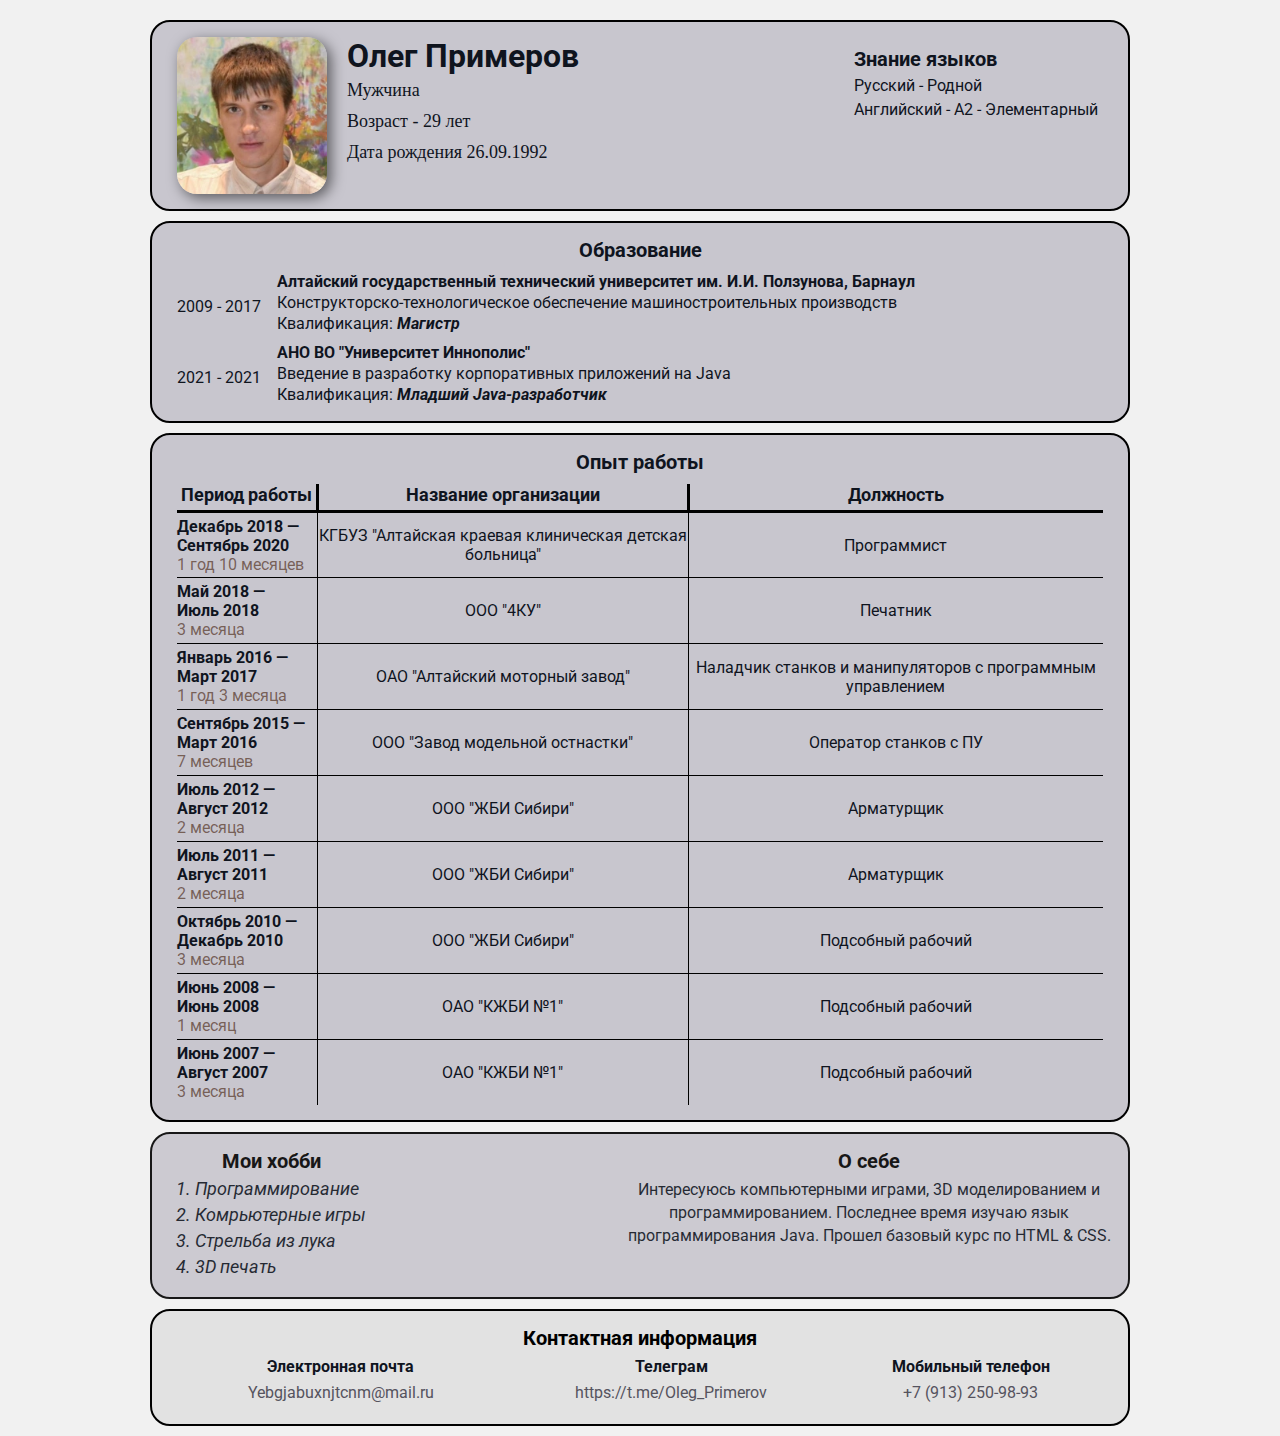
<file: index.html>
<!DOCTYPE html>
<html lang="en">
<head>
    <meta charset="UTF-8">
    <meta http-equiv="X-UA-Compatible" content="IE=edge">
    <meta name="viewport" content="width=device-width, initial-scale=1.0">
    <meta name="keywords" content="cv, resume">
    <meta name="description" content="Это сайт - резюме">
    <link rel="stylesheet" href="styles.css">
    <link rel="stylesheet" href="links&bottoms.css">
    <link rel="stylesheet" href="position.css">
    <title>CV Primerov Oleg</title>
</head>
<body>
    <div class="container">
        <div class="general box">
            <img class="img" src="imgs/avatar.jpg" width="150" alt="здесь должна была лежать картинка но она куда-то пропала‡(">
            <div class="subbox">
                <h1>Олег Примеров</h1>
                <p>Мужчина</p>
                <p>Возраст - 29 лет</p>
                <p>Дата рождения 26.09.1992</p>
                <!-- <p>Я хочу войти в <strong> IT </strong> так как мне очень нравится работать с компьютером!</p>
                <p>Потихоньку изучаю язык программирования <strong>Java</strong>, <strong>HTML</strong> и <strong>CSS</strong> и последнее время посматриваю в сторону <strong>C#</strong></p>                   -->
            </div>     
            <div class="lang">
                <h4>Знание языков</h4>
                <p>Русский - Родной</p>
                <p>Английский - А2 - Элементарный</p>
            </div>       
        </div>
        <div class="education box">
            <h4>Образование</h4>
            <div class="edu">
                <div class="mag">
                    <div class="year">
                        <p>2009 - 2017</p>
                    </div>
                    <div class="edu-info">
                        <p><strong>Алтайский государственный технический университет им. И.И. Ползунова, Барнаул</strong></p>
                        <p>Конструкторско-технологическое обеспечение машиностроительных производств</p>
                        <p>Квалификация: <strong><em>Магистр</em></strong></p>
                    </div>
                </div>
                <div class="mag">
                    <div class="year">
                        <p>2021 - 2021</p>
                    </div>
                    <div class="edu-info">
                        <p><strong>АНО ВО "Университет Иннополис"</strong></p>
                        <p>Введение в разработку корпоративных приложений на Java</p>
                        <p>Квалификация: <strong><em>Младший Java-разработчик</em></strong></p>
                    </div>
                </div>
            </div>
        </div>
        <div class="experiance box">
            <h4>Опыт работы</h4>
            <table class="table">
                <THead>
                    <tr>
                        <th>Период работы</th>
                        <th>Название организации</th>
                        <th>Должность</th>
                    </tr>
                </THead>
                <tbody>
                    <tr>
                        <td><p><strong> Декабрь 2018 —</strong> </p>
                            <p><strong>Сентябрь 2020</strong></p>
                            <p class=" grey">1 год 10 месяцев</p> </td>
                        <td>КГБУЗ "Алтайская краевая клиническая детская больница"</td>
                        <td>Программист</td>
                    </tr> 
                    <tr>
                        <tr>
                            <td><p><strong>Май 2018 — </strong></p>
                                <p><strong>Июль 2018</strong></p>
                                <p class=" grey">3 месяца</p> </td>
                            <td>ООО "4КУ"</td>
                            <td>Печатник</td>
                        </tr> 
                        <tr>
                            <td><p><strong>Январь 2016 — </strong></p>
                                <p><strong>Март 2017</strong></p>
                                <p class=" grey">1 год 3 месяца</p> </td>
                            <td>ОАО "Алтайский моторный завод"</td>
                            <td>Наладчик станков и манипуляторов с программным управлением</td>
                        </tr> 
                        <tr>
                            <td><p><strong>Сентябрь 2015 — </strong></p>
                                <p><strong>Март 2016</strong></p>
                                <p class=" grey">7 месяцев</p> </td>
                            <td>ООО "Завод модельной остнастки"</td>
                            <td>Оператор станков с ПУ</td>
                        </tr> 
                        <tr>
                            <td><p><strong>Июль 2012 — </strong></p>
                                <p><strong>Август 2012</strong></p>
                                <p class=" grey">2 месяца</p> </td>
                            <td>ООО "ЖБИ Сибири"</td>
                            <td>Арматурщик</td>
                        </tr> 
                        <tr>
                            <td><p><strong>Июль 2011 —</strong> </p>
                                <p><strong>Август 2011</strong></p>
                                <p class=" grey">2 месяца</p> </td>
                            <td>ООО "ЖБИ Сибири"</td>
                            <td>Арматурщик</td>
                        </tr> 
                        <tr>
                            <td><p><strong>Октябрь 2010 —</strong></p>
                                <p><strong>Декабрь 2010</strong></p>
                                <p class=" grey">3 месяца</p> </td>
                            <td>ООО "ЖБИ Сибири"</td>
                            <td>Подсобный рабочий</td>
                        </tr> 
                        <tr>
                            <td><p><strong>Июнь 2008 — </strong></p>
                                <p><strong>Июнь 2008</strong></p>
                                <p class=" grey">1 месяц</p> </td>
                            <td>ОАО "КЖБИ №1"</td>
                            <td>Подсобный рабочий</td>
                        </tr> 
                        <tr>
                            <td><p></p><strong>Июнь 2007 — </strong></p>
                                <p><strong>Август 2007</strong></p>
                                <p class=" grey">3 месяца</p> </td>
                            <td>ОАО "КЖБИ №1"</td>
                            <td>Подсобный рабочий</td>
                        </tr> 
                </tbody>
            </table>
        </div>
        <div class="addinfo box">
            <!-- <h4>Список социальных сетей</h4>
            <a href="http://vk.com/nicsha" target="_blank" rel="noopener noreferrer">Мой VK</a> -->
            <div class="hobby">
                <h4>Мои хобби</h4>
                <ol class="list">
                    <li>Программирование</li>
                    <li>Комрьютерные игры</li>
                    <li>Стрельба из лука</li>
                    <li>3D печать</li>
                </ol>
            </div>
            <div class="about-me">
                <h4>О себе</h4>
                 <p>Интересуюсь компьютерными играми, 3D моделированием и программированием.
                    Последнее время изучаю язык программирования Java.
                    Прошел базовый курс по HTML & CSS.
                 </p>
            </div>
        </div>
        <div class="connect box">            
            <h4>Контактная информация</h4>
            <table class="tcontacts">
                <thead>
                    <tr>
                        <th>Электронная почта</th>
                        <th>Телеграм</th>
                        <th>Мобильный телефон</th>
                    </tr>
                </thead>
                <tbody>
                    <tr>
                        <td>Yebgjabuxnjtcnm@mail.ru</td>
                        <td>https://t.me/Oleg_Primerov</td>
                        <td>+7 (913) 250-98-93</td>
                    </tr>
                </tbody>
            </table>
        </div>
    </div>
</body>
</html>
</file>
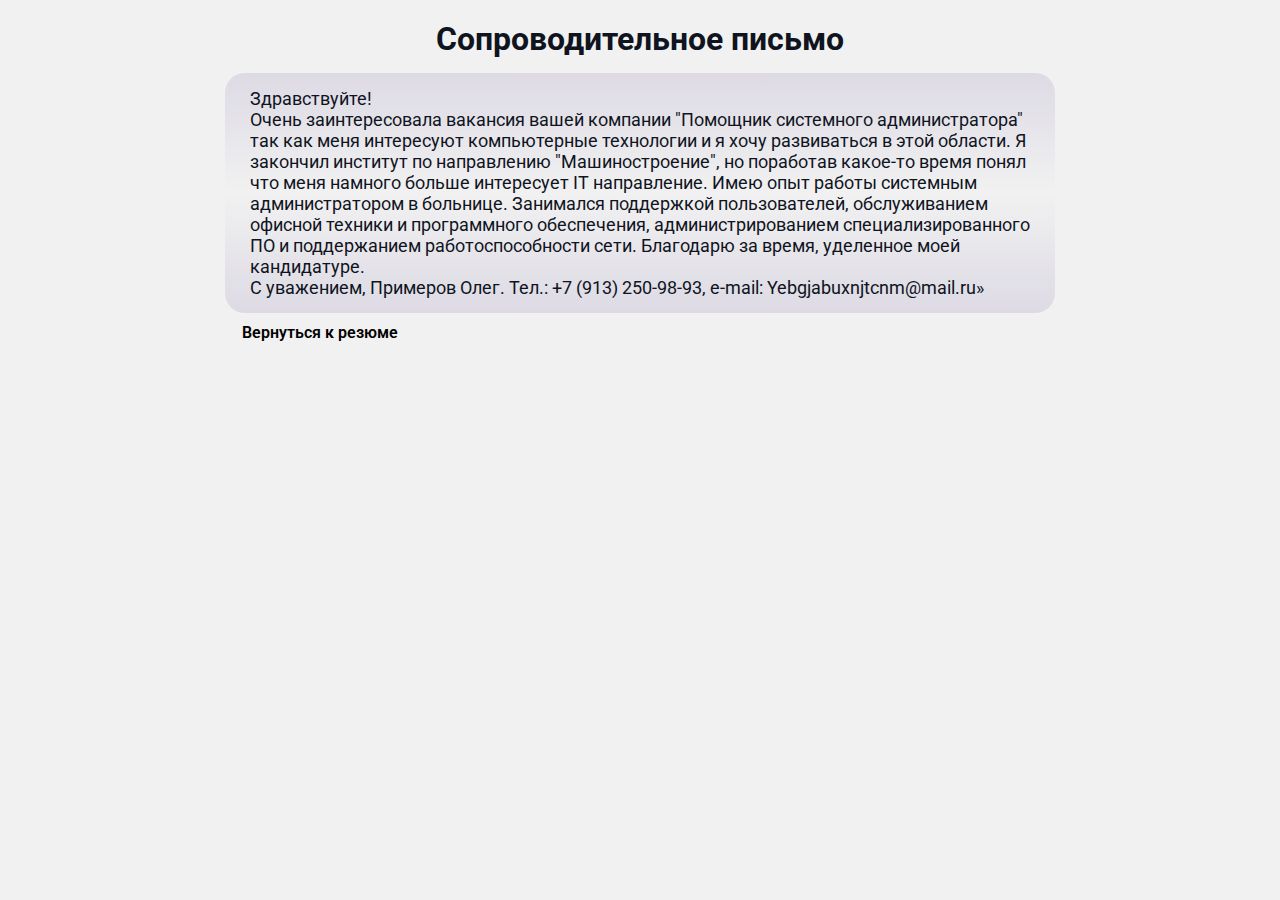
<file: letter.html>
<!DOCTYPE html>
<html lang="en">
<head>
    <meta charset="UTF-8">
    <meta http-equiv="X-UA-Compatible" content="IE=edge">
    <meta name="viewport" content="width=device-width, initial-scale=1.0">
    <meta name="keywords" content="Covering letter">
    <meta name="description" content="Сопроводительное письмо">
    <link rel="stylesheet" href="styleLetter.css">
    <link rel="stylesheet" href="position.css">
    <title>CV Primerov Oleg</title>
</head>
<body>
    <div class="container">
        <h1>Сопроводительное письмо</h1>
        <div class="general box">
            <p>Здравствуйте!</p>
            <p>Очень заинтересовала вакансия вашей компании "Помощник системного администратора" 
                так как меня интересуют компьютерные технологии и я хочу развиваться в этой области. 
                Я закончил институт по направлению "Машиностроение", но поработав какое-то время понял что меня 
                намного больше интересует IT направление. Имею опыт работы системным администратором в больнице. 
                Занимался поддержкой пользователей, обслуживанием офисной техники и программного обеспечения, 
                администрированием специализированного ПО и поддержанием работоспособности сети. 
                Благодарю за время, уделенное моей кандидатуре.</p>
            <p>С уважением, Примеров Олег. Тел.: +7 (913) 250-98-93, e-mail: Yebgjabuxnjtcnm@mail.ru»</p>
        </div>
        <a href="https://vampire77777.github.io/Resume/">Вернуться к резюме</a>  
    </div>     
</body>
</html>
</file>
<file: styles.css>
@import url('https://fonts.googleapis.com/css2?family=Roboto&display=swap');

* {
    margin: 0;
    padding: 0;
}


h1 {
    margin-bottom: 5px;
}

h4 {
    font-size: 20px;
    margin-bottom: 5px;
}

.grey {
    color: #47230ea2;
}

/* strong {
    color: #180036be;
} */

body{   
    font: normal 16px 'Roboto', sans-serif;
    color: #0f141e;
    background-color: #f1f1f1;
    /* background-image: url(imgs/back.jpg); */
    /* background-image: radial-gradient(#20013af6, rgb(145, 140, 148)); */
    background-size: 100%;
}

.container {
    max-width: 1000px;
    min-width: 600px;
    margin: 20px auto auto auto;
}

.box {
    margin: 10px;
    padding: 15px 25px;
}

.general {
    border: 2px solid black;
    border-radius: 20px;
    background-color: #c8c6ce;
    /* background-image: linear-gradient(white, #c8c6ce);  */
    display: flex;
    /* max-height: 150px; */
}

.subbox {
    width: 30%;
    margin-left: 20px;
    /* display: inline-block; */
    box-sizing: border-box;
}

.subbox p {
    /* font-style: italic; */
    font-weight: normal;
    font-family: Verdana;
    font-size: 18px;
    margin: 0 0 10px;
}

@media (max-width: 800px) {
    .general {
        display: block;
        text-align: center;
        max-height: none;
    }
    .subbox {
        margin-left: 0;
        margin: auto;
        width: 80%;
        display: block;
    }
    .img {
        max-width: 60%;
        min-width: 40%;
    }
}

.general img{
    max-width: 30%;
    border-radius: 20px;
    box-shadow: 4px 4px 14px rgba(0, 0, 0, 0.55);
}

.lang {
    margin-top: 10px;
    margin-right: 30px;
    max-width: 30%;
    margin-left: 15px;
    box-sizing: border-box;
}
.lang p {
    padding-bottom: 5px;
}

.education {
    border: 2px solid black;
    border-radius: 20px;
    background-color: #c8c6ce;
    /* background-image: linear-gradient(#c8c6ce, white);  */
    /* background: linear-gradient(0.5turn, #c8c6ce, #fff, #c8c6ce); */
}

.education h4 {
    text-align: center;
    margin-bottom: 10px;
}

/* .edu {
    display: flex;
} */

.mag {
    display: flex;
    margin-top: 8px;
}

.year {
    /* width: 100px; */
    min-width: 90px;
    box-sizing: border-box;
    padding-top: 25px;
}

.edu-info p {
    padding-left: 10px;
    margin-bottom: 2px;
}

.experiance {
    border: 2px solid black;
    border-radius: 20px;
    background-color: #c8c6ce;
    /* background-image: radial-gradient(#ffffff, #c8c6ce); */
    /* background: linear-gradient(0.5turn, #c8c6ce, #fff, #c8c6ce); */
}

.experiance h4 {
    text-align: center;
    margin-bottom: 10px;
}

.table {
    border-collapse: collapse;
    border-radius: 10px;
    width: 100%;
}

.table td {
    padding-top: 4px;
    padding-bottom: 4px;
    text-align: center;
}

.table td:first-child {
    text-align: left;
    min-width: 140px;
}

.table td:nth-child(2) {
    border-left: 1px solid black;
    border-right: 1px solid black;
}

.table th {
    padding-bottom: 5px;
     text-align: center;
     font-size: 18px;
     border-bottom: 3px solid black;
 }

 .table th:nth-child(2) {
    border-left: 3px solid black;
    border-right: 3px solid black;
}

 .table tbody tr td {
    /* background-color: #cff0cbee; */
    border-top: 1px solid black;
 }

 .addinfo {
    opacity: .9;
    border: 2px solid black;
    border-radius: 20px;
    background-color: #c8c6ce;   
    /* background-image: linear-gradient(#c8c6ce, white);  */
    display: flex;
}

.addinfo h4 {
    color: #000;
}

@media (max-width: 800px) {
    .addinfo h4 {
        text-align: center;
    }
    .list {
        text-align: center;
    }
    .list li {
        list-style: none;
    }
}

.list {
    padding: 0px;
}

.list li {
    margin-left: 18px;
    margin-bottom: 5px;
    font-size: 18px;
    font-style: italic;
}

.list li:hover {
    color: #500092;
}

.hobby h4 {
    text-align: center;
}

.about-me {
    padding-right: 15px;
    max-width: 50%;
    text-align: center;
}

.about-me p{
    font-size: 16px;
    line-height: 23px;
}

.connect {
    border: 2px solid black;
    border-radius: 20px;
    background-color: #e2e2e2;
}

.connect h4 {
    text-align: center;
    color: #000;
}

.tcontacts {
    width: 100%;
}

.tcontacts td {
    color: #55535e;
    padding: 5px;
    text-align: center;
}
</file>
<file: links&bottoms.css>
a {
    font-weight: 600;
    padding: 4px 7px;
    border-radius: 5px;
    color: black;
    text-decoration: none;
}

.soc-net ul{
    list-style: none;
    display: flex;
}

.soc-net li {
    margin-right: 5px;
}

@media (max-width: 800px) {
    .soc-net {
        display:inline-block;
    }
}

a:hover {
    color: white;
}

a:active {
    background-color: #4566fa;
}

.btn {
    padding: 5px 10px;
    background-color: #2e2e2eb7;    
    color: white;
    border: none;
    border-radius: 10px;
}

.btn:hover {
    background-color: #5e5e5eb7;
    cursor: pointer;
}
.btn:active {
    color: #fac779;
    font-weight: bold;
    padding-left: 7px;
    padding-right: 7px;
}
</file>
<file: position.css>
.form{
    position: relative;
}

.btn {
    position: absolute;
    right: 0;
    bottom: -30px;
}

.general {
    position: relative;
}

.lang {
    position: absolute;
    right: 0;
}

@media (max-width: 800px) {
    .lang {
    position: inherit;
    margin: auto;
    min-width: 160px;
}
}

.addinfo {
    position: relative;
}

.about-me {
    position: absolute;
    right: 0;
}

@media (max-width: 628px) {
    .addinfo {
        display: block;
        position:inherit;
    }

    .about-me {
        position: relative;
        margin: auto;
    }
}
</file>
<file: styleLetter.css>
@import url('https://fonts.googleapis.com/css2?family=Roboto&display=swap');

* {
    margin: 0;
    padding: 0;
}


h1 {
    text-align: center;
    margin-bottom: 15px;
}

h4 {
    font-size: 20px;
    margin-bottom: 5px;
}

.grey {
    color: #47230ea2;
}

body{   
    font: normal 16px 'Roboto', sans-serif;
    color: #0f141e;
    background-color: #f1f1f1;
    background-size: 100%;
}

.container {
    max-width: 850px;
    min-width: 400px;
    margin: 20px auto auto auto;
}

.box {
    margin: 10px;
    padding: 15px 25px;
}

.general {
    /* border: 2px solid black; */
    border-radius: 20px;
    background-color: #c8c6ce;
    
    background-image: linear-gradient(0.5turn, #dddae4, #f1f1f1, #dddae4); 
    /* display: flex; */
}

.general p {
    font-size: large;
}

a {
    margin-left: 20px;
    font-weight: 600;
    padding: 4px 7px;
    border-radius: 5px;
    color: black;
    /* background-color: #dad0d8; */
    text-decoration: none;
}

a:hover {
    color: rgba(0, 0, 0, 0.733);
}

.subbox {
    width: 30%;
    margin-left: 20px;
    /* display: inline-block; */
    box-sizing: border-box;
}

.subbox p {
    /* font-style: italic; */
    font-weight: normal;
    font-family: Verdana;
    font-size: 18px;
    margin: 0 0 10px;
}

@media (max-width: 800px) {
    .general {
        display: block;
        text-align: center;
        max-height: none;
    }
    .subbox {
        margin-left: 0;
        margin: auto;
        width: 80%;
        display: block;
    }
    .img {
        max-width: 60%;
        min-width: 40%;
    }
}

.general img{
    max-width: 30%;
    border-radius: 20px;
    box-shadow: 4px 4px 14px rgba(0, 0, 0, 0.55);
}

.lang {
    margin-top: 10px;
    margin-right: 30px;
    max-width: 30%;
    margin-left: 15px;
    box-sizing: border-box;
}
.lang p {
    padding-bottom: 5px;
}

.education {
    border: 2px solid black;
    border-radius: 20px;
    background-color: #c8c6ce;
    /* background-image: linear-gradient(#c8c6ce, white);  */
    /* background: linear-gradient(0.5turn, #c8c6ce, #fff, #c8c6ce); */
}

.education h4 {
    text-align: center;
    margin-bottom: 10px;
}

/* .edu {
    display: flex;
} */

.mag {
    display: flex;
    margin-top: 8px;
}

.year {
    /* width: 100px; */
    min-width: 90px;
    box-sizing: border-box;
    padding-top: 25px;
}

.edu-info p {
    padding-left: 10px;
    margin-bottom: 2px;
}

.experiance {
    border: 2px solid black;
    border-radius: 20px;
    background-color: #c8c6ce;
    /* background-image: radial-gradient(#ffffff, #c8c6ce); */
    /* background: linear-gradient(0.5turn, #c8c6ce, #fff, #c8c6ce); */
}

.experiance h4 {
    text-align: center;
    margin-bottom: 10px;
}

.table {
    border-collapse: collapse;
    border-radius: 10px;
    width: 100%;
}

.table td {
    padding-top: 4px;
    padding-bottom: 4px;
    text-align: center;
}

.table td:first-child {
    text-align: left;
    min-width: 140px;
}

.table td:nth-child(2) {
    border-left: 1px solid black;
    border-right: 1px solid black;
}

.table th {
    padding-bottom: 5px;
     text-align: center;
     font-size: 18px;
     border-bottom: 3px solid black;
 }

 .table th:nth-child(2) {
    border-left: 3px solid black;
    border-right: 3px solid black;
}

 .table tbody tr td {
    /* background-color: #cff0cbee; */
    border-top: 1px solid black;
 }

 .addinfo {
    opacity: .9;
    border: 2px solid black;
    border-radius: 20px;
    background-color: #c8c6ce;   
    /* background-image: linear-gradient(#c8c6ce, white);  */
    display: flex;
}

.addinfo h4 {
    color: #000;
}

@media (max-width: 800px) {
    .addinfo h4 {
        text-align: center;
    }
    .list {
        text-align: center;
    }
    .list li {
        list-style: none;
    }
}

.list {
    padding: 0px;
}

.list li {
    margin-left: 18px;
    margin-bottom: 5px;
    font-size: 18px;
    font-style: italic;
}

.list li:hover {
    color: #500092;
}

.hobby h4 {
    text-align: center;
}

.about-me {
    padding-right: 15px;
    max-width: 50%;
    text-align: center;
}

.about-me p{
    font-size: 16px;
    line-height: 23px;
}

.connect {
    border: 2px solid black;
    border-radius: 20px;
    background-color: #e2e2e2;
}

.connect h4 {
    text-align: center;
    color: #000;
}

.tcontacts {
    width: 100%;
}

.tcontacts td {
    color: #55535e;
    padding: 5px;
    text-align: center;
}
</file>
